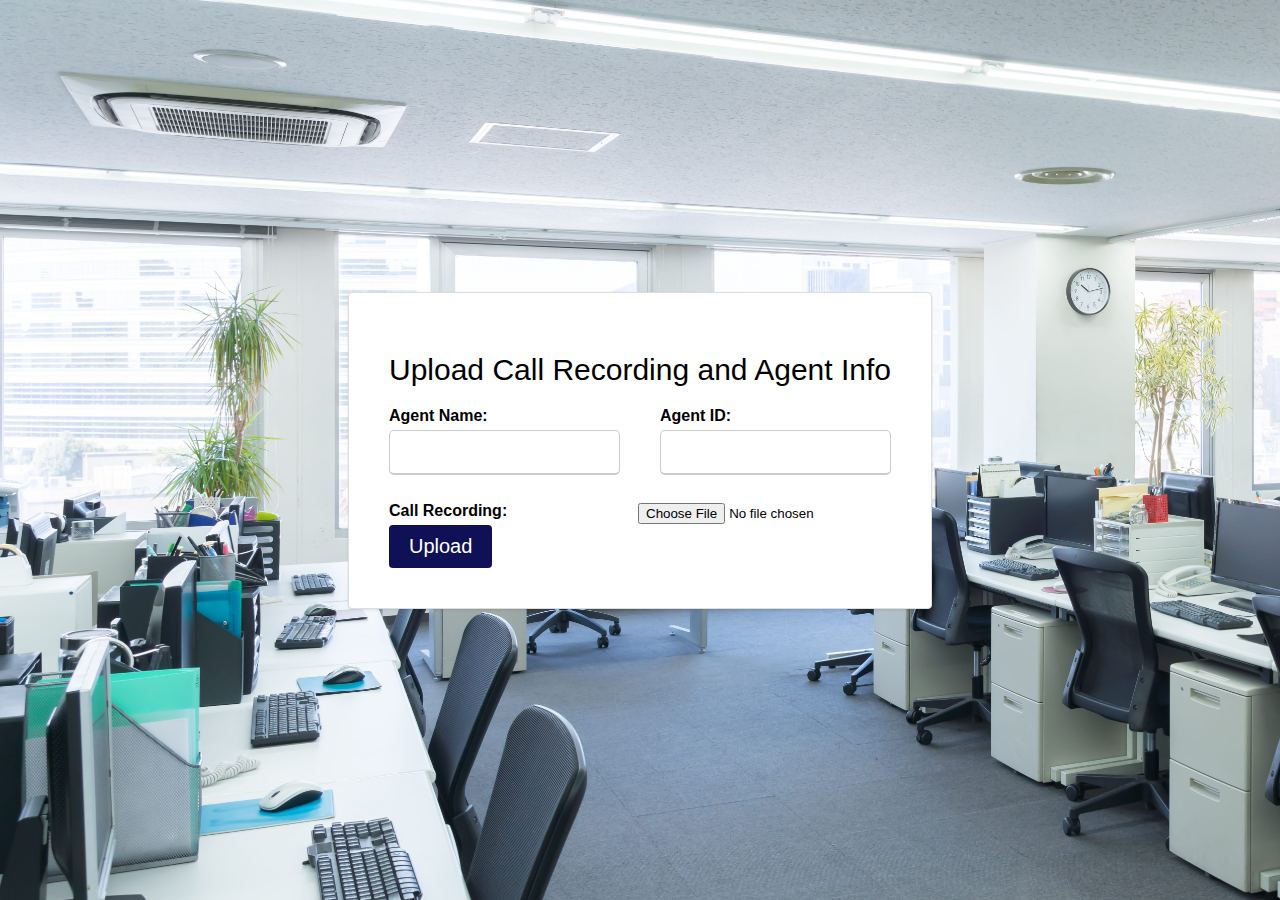
<file: templates/upload.html>
<!DOCTYPE html>
<html lang="en">
  <head>
    <meta charset="UTF-8" />
    <meta name="viewport" content="width=device-width, initial-scale=1.0" />
    <title>Upload Call Recording and Agent Info</title>
    <!-- <link rel="stylesheet" type="text/css" href="{{ url_for('static', filename='css/upload.css') }}"> -->
<link rel="stylesheet" href="/static/css/upload.css">

  </head>
  <body>
    <div class="container">
      <p>Upload Call Recording and Agent Info</p>
      <div class="content">
        <form action="/upload" method="post" enctype="multipart/form-data">


       
        <!-- <div class="form-group"> -->
          <div class="content">
            <div class="user-details">
              <div class="input-box">
                <div class="form-title">
            <label for="agent_name" class="form-label">Agent Name:</label>
          </div>

            <input
              type="text"
              name="agent_name"
              id="agent_name"
              required
              class="form-control"
            />
          </div>
          <div class="input-box">
            <div class="form-title">
            <label for="agent_email" class="form-label">Agent ID:</label>
          </div>
            <input
              type="text"
              name="agent_id"
              id="agent_id"
              required
              class="form-control"
            />
            </div>
          </div>
        </div>

        <div class="form-group">
          <label for="audio_file" class="form-label">Call Recording:</label>
          <input type="file" name="file" accept="audio/*" required>

        </div>

        <button type="submit" class="btn btn-primary">Upload</button>
      </form>
      </div>

    </div>
  </body>
</html>
</file>
<file: static/css/upload.css>
*{
  margin: 0;
  padding: 0;
  box-sizing: border-box;
  font-family: 'Poppins',sans-serif;
}
body {
    height: 100vh;
    background-image: url(./../img/empty-office-min.jpeg);
    background-size: cover;
    background-repeat: no-repeat;
    display: flex;
    flex-wrap: wrap;
    justify-content: space-between;
    align-items: center;
    padding: 10px;

  }
  
  .container {
    background-color: white;
    max-width: 600px;
    margin: 100px auto;
    padding: 40px;
    border: 1px solid #ddd;
    border-radius: 4px;
    box-shadow: 0 1px 3px rgba(0, 0, 0, 0.1);    
  }
  p{
    font-size: 30px;
    margin: 20px 0;
  }
  
  h1 {
    text-align: center;
    margin-bottom: 20px;
  }
  
  .upload-form {
    display: flex;
    flex-direction: column;
    gap: 15px;
  }
  
  .form-group {
    display: flex;
    flex-direction: row;
    flex-wrap: wrap;
  }
  
  .form-label {
    font-weight: bold;
    margin-bottom: 5px;
  }
  
  .form-control {
    padding: 10px;
    /* border: 1px solid #ccc; */
    border-radius: 4px;
    outline: none;
  }
  
  .btn-primary {
    background-color:rgb(16, 16, 87);
    color: #fff;
    padding: 10px 20px;
    border: none;
    border-radius: 4px;
    cursor: pointer;
    transition: all 0.3s ease-in-out;
    font-size: 20px;
  }
  
  .btn-primary:hover {
    background-color: #464684;
  }

  .content .user-details{
    display: flex;
    flex-wrap: wrap;
    justify-content: space-between;
    margin: 20px 0 12px 0;
  }
  form .user-details .input-box{
    margin-bottom: 15px;
    width: calc(100% / 2 - 20px);
  }
  form .input-box span.details{
    display: block;
    font-weight: 500;
    margin-bottom: 5px;
  }
  .user-details .input-box input{
    height: 45px;
    width: 100%;
    outline: none;
    font-size: 16px;
    border-radius: 5px;
    padding-left: 15px;
    border: 1px solid #ccc;
    border-bottom-width: 2px;
    transition: all 0.3s ease;
  }
  
  .form-group{
    display: flex;
    justify-content: space-between;
    align-items: center;
  }

  .form-title{
    margin-bottom: 5px;
  }
</file>
